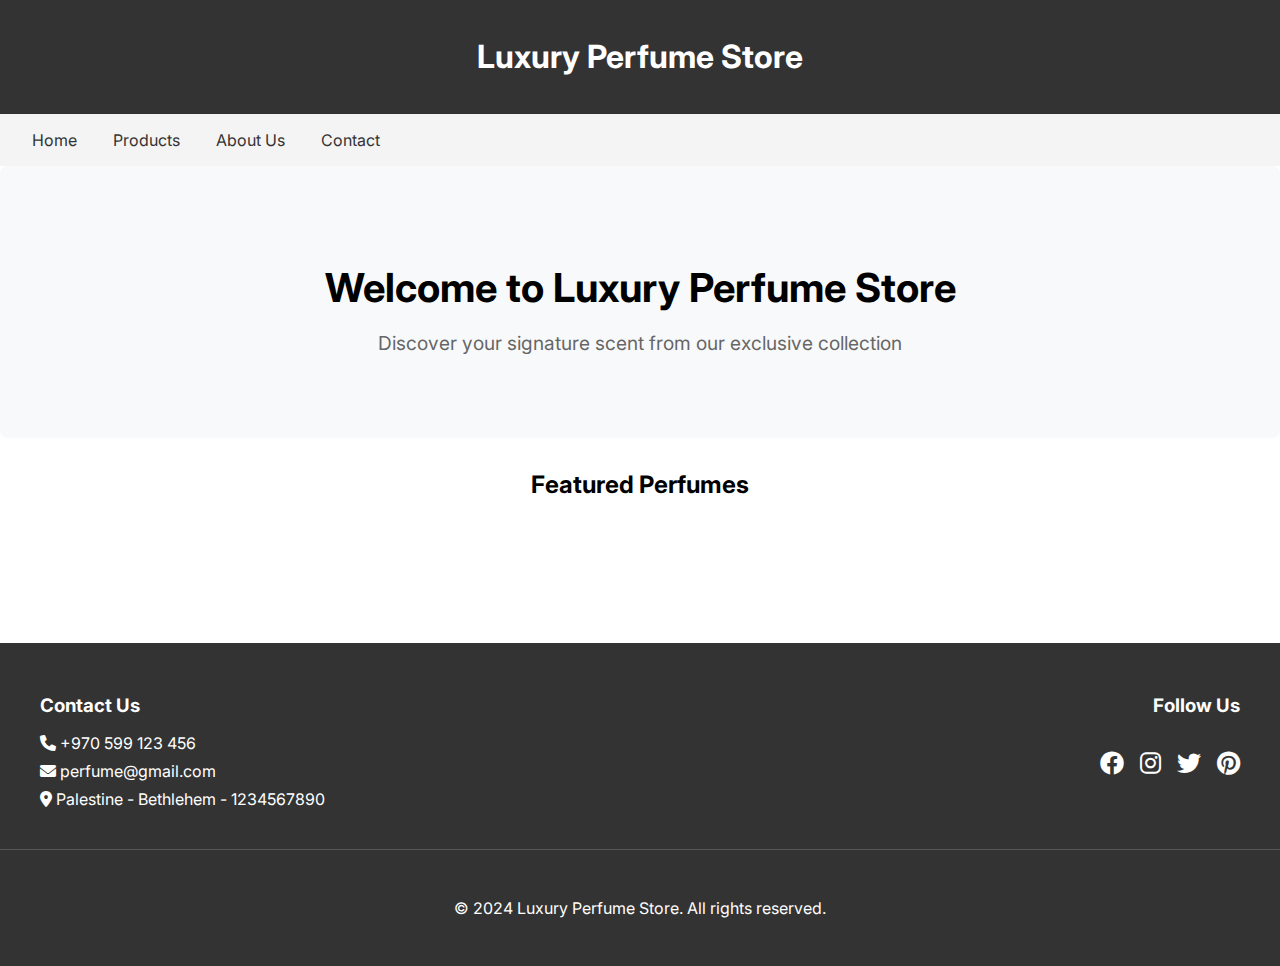
<file: index.html>
<!DOCTYPE html>
<html lang="en">
   <head>
      <meta charset="UTF-8" />
      <meta name="viewport" content="width=device-width, initial-scale=1.0" />
      <title>Luxury Perfume Store</title>
      <script
         src="https://code.jquery.com/jquery-3.7.1.min.js"
         integrity="sha256-/JqT3SQfawRcv/BIHPThkBvs0OEvtFFmqPF/lYI/Cxo="
         crossorigin="anonymous"
      ></script>
      <link
         rel="stylesheet"
         href="https://cdnjs.cloudflare.com/ajax/libs/font-awesome/6.0.0/css/all.min.css"
      />
      <link rel="stylesheet" href="css/styles.css" />
      <link rel="icon" type="image/png" href="images/favicon.svg" />
   </head>
   <body>
      <header>
         <h1>Luxury Perfume Store</h1>
      </header>

      <nav>
         <a href="index.html">Home</a>
         <a href="products.html">Products</a>
         <a href="about.html">About Us</a>
         <a href="contact.html">Contact</a>
      </nav>

      <main class="container">
         <section class="hero">
            <h2>Welcome to Luxury Perfume Store</h2>
            <p>Discover your signature scent from our exclusive collection</p>
         </section>

         <section class="featured-products">
            <h2>Featured Perfumes</h2>
            <div class="product-grid" id="featured-products">
               <!-- Featured products will be loaded here -->
            </div>
         </section>
      </main>

      <footer>
         <div class="footer-content">
            <div class="footer-section">
               <h3>Contact Us</h3>
               <p><i class="fas fa-phone"></i> +970 599 123 456</p>
               <p><i class="fas fa-envelope"></i> perfume@gmail.com</p>
               <p>
                  <i class="fas fa-map-marker-alt"></i> Palestine - Bethlehem -
                  1234567890
               </p>
            </div>
            <div class="footer-section socials">
               <h3>Follow Us</h3>
               <div class="social-links">
                  <a href="#"><i class="fab fa-facebook"></i></a>
                  <a href="#"><i class="fab fa-instagram"></i></a>
                  <a href="#"><i class="fab fa-twitter"></i></a>
                  <a href="#"><i class="fab fa-pinterest"></i></a>
               </div>
            </div>
         </div>
         <div class="footer-bottom">
            <p>&copy; 2024 Luxury Perfume Store. All rights reserved.</p>
         </div>
      </footer>

      <script src="js/index.js"></script>
   </body>
</html>
</file>
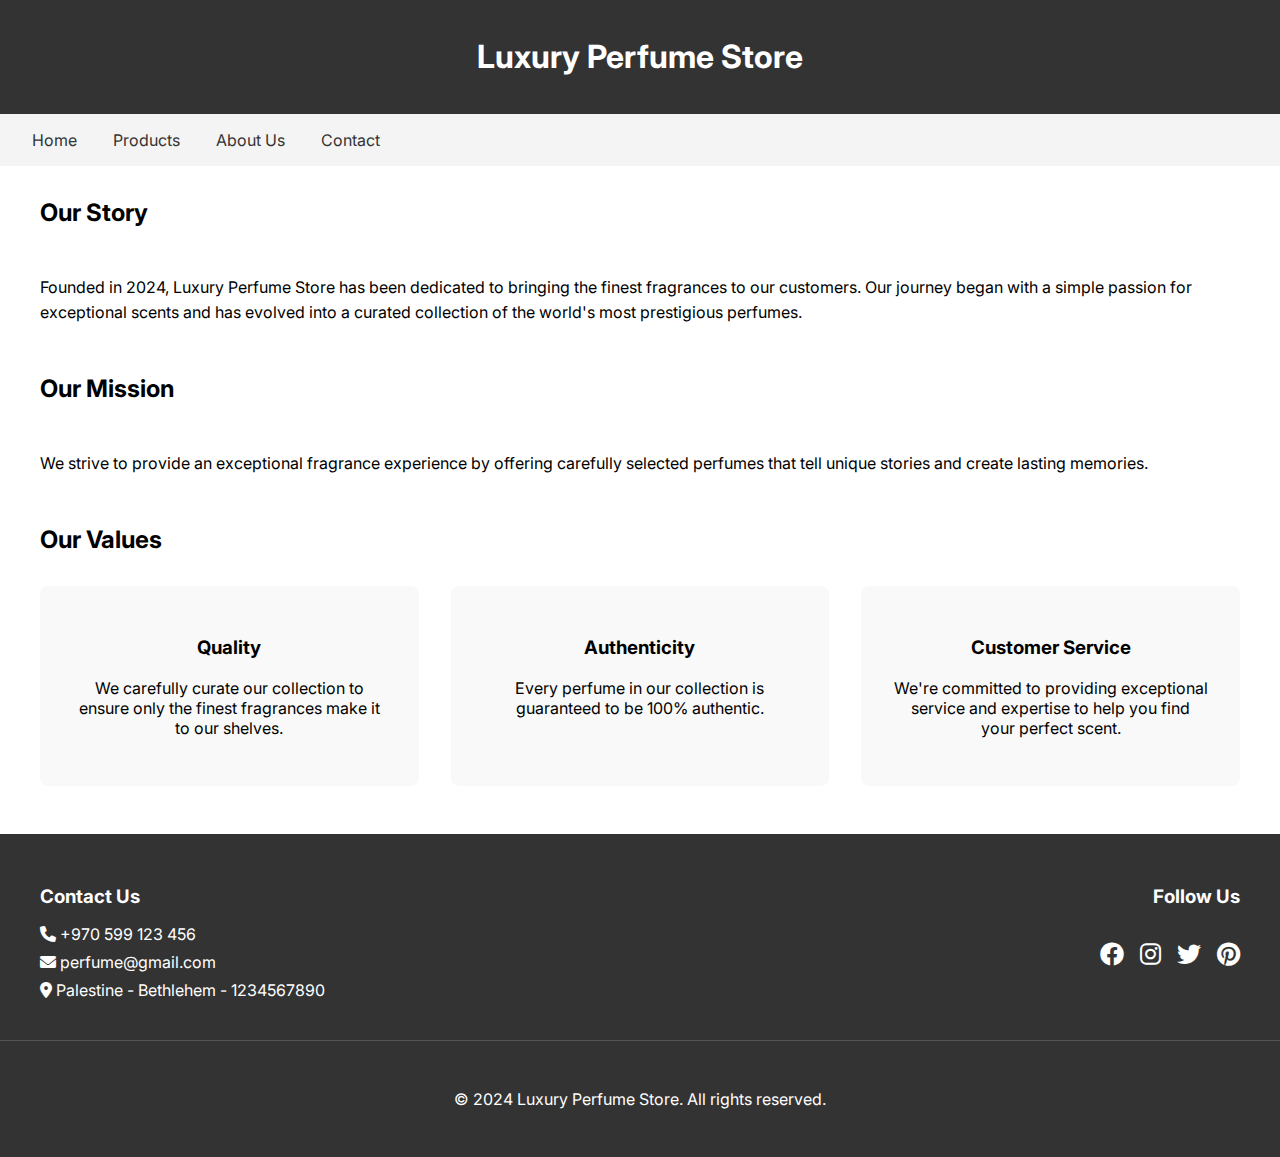
<file: about.html>
<!DOCTYPE html>
<html lang="en">
   <head>
      <meta charset="UTF-8" />
      <meta name="viewport" content="width=device-width, initial-scale=1.0" />
      <title>About Us - Luxury Perfume Store</title>
      <script
         src="https://code.jquery.com/jquery-3.7.1.min.js"
         integrity="sha256-/JqT3SQfawRcv/BIHPThkBvs0OEvtFFmqPF/lYI/Cxo="
         crossorigin="anonymous"
      ></script>
      <link
         rel="stylesheet"
         href="https://cdnjs.cloudflare.com/ajax/libs/font-awesome/6.0.0/css/all.min.css"
      />
      <link rel="stylesheet" href="css/styles.css" />
      <link rel="icon" type="image/png" href="images/favicon.svg" />
      <link rel="stylesheet" href="css/about.css" />
   </head>
   <body>
      <header>
         <h1>Luxury Perfume Store</h1>
      </header>

      <nav>
         <a href="index.html">Home</a>
         <a href="products.html">Products</a>
         <a href="about.html">About Us</a>
         <a href="contact.html">Contact</a>
      </nav>

      <main>
         <div class="about-section">
            <h2>Our Story</h2>
            <div class="story-section">
               <p>
                  Founded in 2024, Luxury Perfume Store has been dedicated to
                  bringing the finest fragrances to our customers. Our journey
                  began with a simple passion for exceptional scents and has
                  evolved into a curated collection of the world's most
                  prestigious perfumes.
               </p>
            </div>

            <h2>Our Mission</h2>
            <div class="story-section">
               <p>
                  We strive to provide an exceptional fragrance experience by
                  offering carefully selected perfumes that tell unique stories
                  and create lasting memories.
               </p>
            </div>

            <h2>Our Values</h2>
            <div class="mission-values">
               <div class="value-card">
                  <h3>Quality</h3>
                  <p>
                     We carefully curate our collection to ensure only the
                     finest fragrances make it to our shelves.
                  </p>
               </div>
               <div class="value-card">
                  <h3>Authenticity</h3>
                  <p>
                     Every perfume in our collection is guaranteed to be 100%
                     authentic.
                  </p>
               </div>
               <div class="value-card">
                  <h3>Customer Service</h3>
                  <p>
                     We're committed to providing exceptional service and
                     expertise to help you find your perfect scent.
                  </p>
               </div>
            </div>
         </div>
      </main>
      <footer>
         <div class="footer-content">
            <div class="footer-section">
               <h3>Contact Us</h3>
               <p><i class="fas fa-phone"></i> +970 599 123 456</p>
               <p><i class="fas fa-envelope"></i> perfume@gmail.com</p>
               <p>
                  <i class="fas fa-map-marker-alt"></i> Palestine - Bethlehem -
                  1234567890
               </p>
            </div>
            <div class="footer-section socials">
               <h3>Follow Us</h3>
               <div class="social-links">
                  <a href="#"><i class="fab fa-facebook"></i></a>
                  <a href="#"><i class="fab fa-instagram"></i></a>
                  <a href="#"><i class="fab fa-twitter"></i></a>
                  <a href="#"><i class="fab fa-pinterest"></i></a>
               </div>
            </div>
         </div>
         <div class="footer-bottom">
            <p>&copy; 2024 Luxury Perfume Store. All rights reserved.</p>
         </div>
      </footer>
   </body>
</html>
</file>
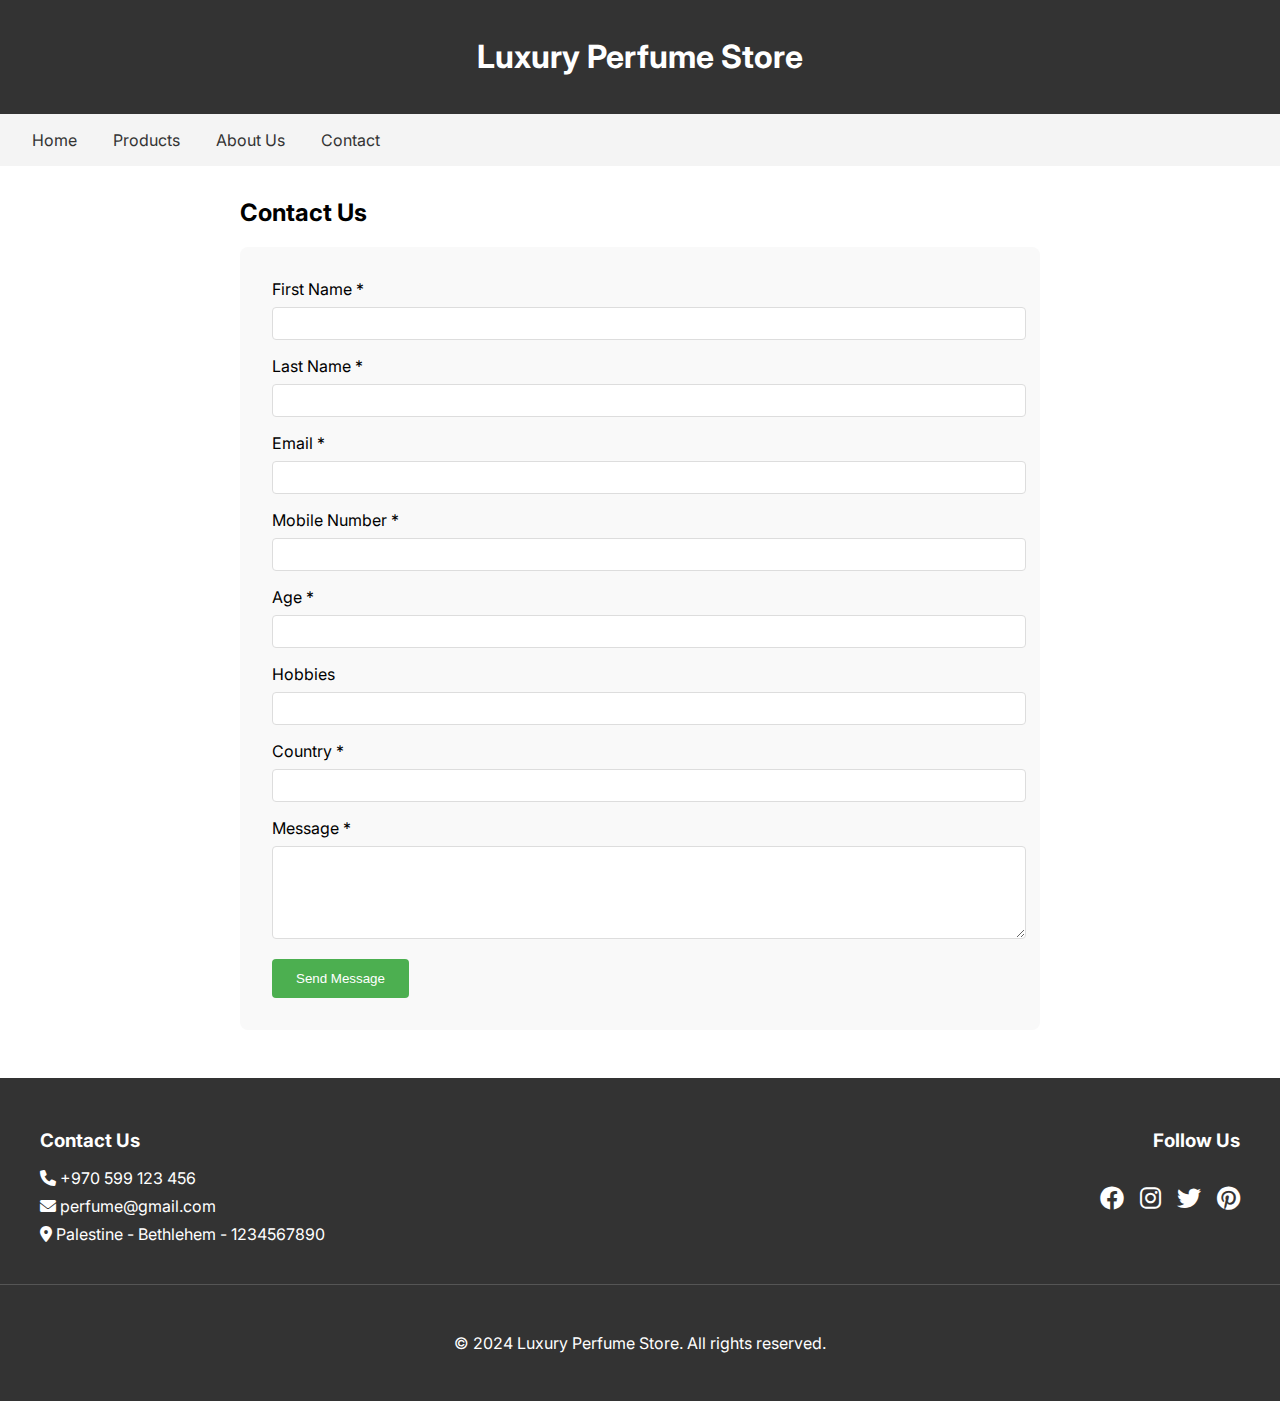
<file: contact.html>
<!DOCTYPE html>
<html lang="en">
   <head>
      <meta charset="UTF-8" />
      <meta name="viewport" content="width=device-width, initial-scale=1.0" />
      <title>Contact Us - Luxury Perfume Store</title>
      <script
         src="https://code.jquery.com/jquery-3.7.1.min.js"
         integrity="sha256-/JqT3SQfawRcv/BIHPThkBvs0OEvtFFmqPF/lYI/Cxo="
         crossorigin="anonymous"
      ></script>
      <link
         rel="stylesheet"
         href="https://cdnjs.cloudflare.com/ajax/libs/font-awesome/6.0.0/css/all.min.css"
      />
      <link rel="stylesheet" href="css/styles.css" />
      <link rel="stylesheet" href="css/contacts.css" />
      <link rel="icon" type="image/png" href="images/favicon.svg" />
   </head>
   <body>
      <header>
         <h1>Luxury Perfume Store</h1>
      </header>

      <nav>
         <a href="index.html">Home</a>
         <a href="products.html">Products</a>
         <a href="about.html">About Us</a>
         <a href="contact.html">Contact</a>
      </nav>

      <main>
         <div class="contact-section">
            <h2>Contact Us</h2>
            <form id="contactForm" class="contact-form">
               <div class="form-group">
                  <label for="firstName">First Name *</label>
                  <input type="text" id="firstName" name="firstName" required />
                  <div class="error" id="firstNameError">
                     Please enter your first name
                  </div>
               </div>

               <div class="form-group">
                  <label for="lastName">Last Name *</label>
                  <input type="text" id="lastName" name="lastName" required />
                  <div class="error" id="lastNameError">
                     Please enter your last name
                  </div>
               </div>

               <div class="form-group">
                  <label for="email">Email *</label>
                  <input type="email" id="email" name="email" required />
                  <div class="error" id="emailError">
                     Please enter a valid email address
                  </div>
               </div>

               <div class="form-group">
                  <label for="mobile">Mobile Number *</label>
                  <input type="tel" id="mobile" name="mobile" required />
                  <div class="error" id="mobileError">
                     Please enter a valid mobile number
                  </div>
               </div>

               <div class="form-group">
                  <label for="age">Age *</label>
                  <input type="number" id="age" name="age" min="18" required />
                  <div class="error" id="ageError">
                     You must be at least 18 years old
                  </div>
               </div>

               <div class="form-group">
                  <label for="hobbies">Hobbies</label>
                  <input type="text" id="hobbies" name="hobbies" />
               </div>

               <div class="form-group">
                  <label for="country">Country *</label>
                  <input type="text" id="country" name="country" required />
                  <div class="error" id="countryError">
                     Please enter your country
                  </div>
               </div>

               <div class="form-group">
                  <label for="message">Message *</label>
                  <textarea
                     id="message"
                     name="message"
                     rows="5"
                     required
                  ></textarea>
                  <div class="error" id="messageError">
                     Please enter your message
                  </div>
               </div>

               <button type="submit" class="submit-btn">Send Message</button>
            </form>
         </div>
      </main>
      <footer>
         <div class="footer-content">
            <div class="footer-section">
               <h3>Contact Us</h3>
               <p><i class="fas fa-phone"></i> +970 599 123 456</p>
               <p><i class="fas fa-envelope"></i> perfume@gmail.com</p>
               <p>
                  <i class="fas fa-map-marker-alt"></i> Palestine - Bethlehem -
                  1234567890
               </p>
            </div>
            <div class="footer-section socials">
               <h3>Follow Us</h3>
               <div class="social-links">
                  <a href="#"><i class="fab fa-facebook"></i></a>
                  <a href="#"><i class="fab fa-instagram"></i></a>
                  <a href="#"><i class="fab fa-twitter"></i></a>
                  <a href="#"><i class="fab fa-pinterest"></i></a>
               </div>
            </div>
         </div>
         <div class="footer-bottom">
            <p>&copy; 2024 Luxury Perfume Store. All rights reserved.</p>
         </div>
      </footer>

      <script src="js/contact.js"></script>
   </body>
</html>
</file>
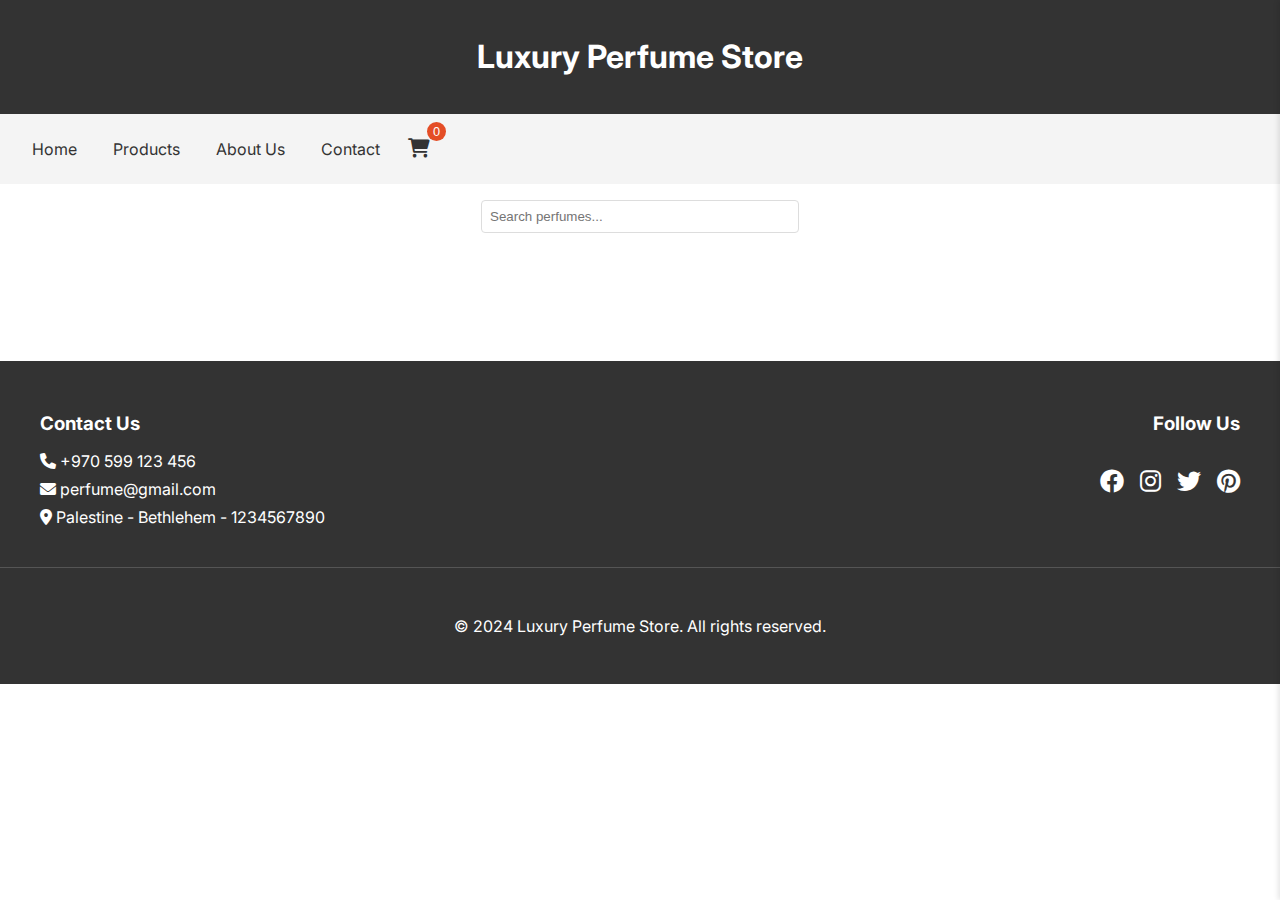
<file: products.html>
<!DOCTYPE html>
<html lang="en">
   <head>
      <meta charset="UTF-8" />
      <meta name="viewport" content="width=device-width, initial-scale=1.0" />
      <title>Luxury Perfume Store</title>
      <script
         src="https://code.jquery.com/jquery-3.7.1.min.js"
         integrity="sha256-/JqT3SQfawRcv/BIHPThkBvs0OEvtFFmqPF/lYI/Cxo="
         crossorigin="anonymous"
      ></script>
      <link
         rel="stylesheet"
         href="https://cdnjs.cloudflare.com/ajax/libs/font-awesome/6.0.0/css/all.min.css"
      />
      <link
         rel="stylesheet"
         href="https://cdnjs.cloudflare.com/ajax/libs/font-awesome/6.0.0/css/all.min.css"
      />
      <link rel="stylesheet" href="css/styles.css" />
      <link rel="icon" type="image/png" href="images/favicon.svg" />
   </head>
   <body>
      <header>
         <h1>Luxury Perfume Store</h1>
      </header>

      <nav>
         <a href="index.html">Home</a>
         <a href="products.html">Products</a>
         <a href="about.html">About Us</a>
         <a href="contact.html">Contact</a>
         <button id="cart-toggle" class="cart-toggle">
            <i class="fas fa-shopping-cart"></i>
            <span id="cart-count">0</span>
         </button>
      </nav>

      <main>
         <div class="search-container">
            <input
               type="text"
               id="search-input"
               placeholder="Search perfumes..."
            />
         </div>

         <div class="product-grid"></div>
      </main>

      <!-- Shopping Cart Sidebar -->
      <div class="cart-sidebar">
         <div class="cart-header">
            <h3>Shopping Cart</h3>
            <button id="close-cart" class="close-cart">&times;</button>
         </div>
         <div id="cart-items" class="cart-items">
            <!-- Cart items will be added here -->
         </div>
         <div class="cart-footer">
            <div class="cart-total">
               Total: $<span id="cart-total">0.00</span>
            </div>
            <button id="checkout" class="checkout-btn">Checkout</button>
         </div>
      </div>

      <div class="cart-overlay"></div>
      <footer>
         <div class="footer-content">
            <div class="footer-section">
               <h3>Contact Us</h3>
               <p><i class="fas fa-phone"></i> +970 599 123 456</p>
               <p><i class="fas fa-envelope"></i> perfume@gmail.com</p>
               <p>
                  <i class="fas fa-map-marker-alt"></i> Palestine - Bethlehem -
                  1234567890
               </p>
            </div>
            <div class="footer-section socials">
               <h3>Follow Us</h3>
               <div class="social-links">
                  <a href="#"><i class="fab fa-facebook"></i></a>
                  <a href="#"><i class="fab fa-instagram"></i></a>
                  <a href="#"><i class="fab fa-twitter"></i></a>
                  <a href="#"><i class="fab fa-pinterest"></i></a>
               </div>
            </div>
         </div>
         <div class="footer-bottom">
            <p>&copy; 2024 Luxury Perfume Store. All rights reserved.</p>
         </div>
      </footer>

      <script src="js/products.js"></script>
   </body>
</html>
</file>
<file: css/styles.css>
@import url('https://fonts.googleapis.com/css2?family=Inter:ital,opsz,wght@0,14..32,100..900;1,14..32,100..900&display=swap');


/* Basic styling */
body {
   font-family: "Inter", serif;
   margin: 0;
   padding: 0;
}

/* Header styling */
header {
   background-color: #333;
   color: white;
   padding: 1rem;
   text-align: center;
}

nav {
   background-color: #f4f4f4;
   padding: 1rem;
}

nav a {
   margin: 0 1rem;
   text-decoration: none;
   color: #333;
}

/* Product grid styling */
.product-grid {
   display: grid;
   grid-template-columns: repeat(auto-fit, minmax(250px, 1fr));
   gap: 2rem;
   padding: 2rem;
   max-width: 1200px;
   margin: 0 auto;
}

.product-card {
   border: 1px solid #ddd;
   border-radius: 8px;
   padding: 1rem;
   text-align: center;
}

.product-card img {
   max-width: 100%;
   height: 200px;
   object-fit: cover;
   border-radius: 4px;
}

.price {
   color: #e44d26;
   font-weight: bold;
   font-size: 1.2rem;
}

.add-to-cart {
   background-color: #4caf50;
   color: white;
   border: none;
   padding: 0.5rem 1rem;
   border-radius: 4px;
   cursor: pointer;
}

/* Search bar styling */
.search-container {
   text-align: center;
   padding: 1rem;
}

#search-input {
   padding: 0.5rem;
   width: 300px;
   border-radius: 4px;
   border: 1px solid #ddd;
}

/* Hero section */
.hero {
   text-align: center;
   padding: 4rem 2rem;
   background-color: #f8f9fa;
   margin-bottom: 2rem;
   border-radius: 8px;
}

.hero h2 {
   font-size: 2.5rem;
   margin-bottom: 1rem;
}

.hero p {
   font-size: 1.2rem;
   color: #666;
}

/* Featured products section */
.featured-products {
   margin: 2rem 0;
}

.featured-products h2 {
   text-align: center;
   margin-bottom: 2rem;
}

/* Footer styles */
footer {
   background-color: #333;
   color: white;
   padding: 2rem 0;
   margin-top: 3rem;
}

.footer-content {
   max-width: 1200px;
   margin: 0 auto;
   padding: 0 2rem;
   display: grid;
   grid-template-columns: repeat(auto-fit, minmax(250px, 1fr));
   gap: 2rem;
}

.footer-section h3 {
   margin-bottom: 1rem;
}

.footer-section p {
   margin: 0.5rem 0;
}

.social-links {
   display: flex;
   gap: 1rem;
   margin-top: 1rem;
}

.social-links a {
   color: white;
   font-size: 1.5rem;
   transition: color 0.3s ease;
}

.social-links a:hover {
   color: #4caf50;
}

.footer-bottom {
   text-align: center;
   margin-top: 2rem;
   padding-top: 2rem;
   border-top: 1px solid #555;
}

/* Responsive adjustments */
@media (max-width: 768px) {
   .hero {
      padding: 2rem 1rem;
   }

   .hero h2 {
      font-size: 2rem;
   }

   .footer-content {
      grid-template-columns: 1fr;
      text-align: center;
   }

   .social-links {
      justify-content: center;
   }
}

/* Cart Toggle Button */
.cart-toggle {
   background: none;
   border: none;
   color: #333;
   font-size: 1.2rem;
   cursor: pointer;
   position: relative;
   padding: 0.5rem;
}

#cart-count {
   position: absolute;
   top: -8px;
   right: -8px;
   background-color: #e44d26;
   color: white;
   border-radius: 50%;
   padding: 2px 6px;
   font-size: 0.8rem;
}

/* Cart Sidebar */
.cart-sidebar {
   position: fixed;
   top: 0;
   right: -400px;
   width: 400px;
   height: 100vh;
   background-color: white;
   box-shadow: -2px 0 5px rgba(0, 0, 0, 0.1);
   transition: right 0.3s ease;
   z-index: 1000;
}

.cart-sidebar.active {
   right: 0;
}

.cart-overlay {
   position: fixed;
   top: 0;
   left: 0;
   width: 100%;
   height: 100%;
   background-color: rgba(0, 0, 0, 0.5);
   display: none;
   z-index: 999;
}

.cart-overlay.active {
   display: block;
}

.cart-header {
   padding: 1rem;
   border-bottom: 1px solid #ddd;
   display: flex;
   justify-content: space-between;
   align-items: center;
}

.close-cart {
   background: none;
   border: none;
   font-size: 1.5rem;
   cursor: pointer;
}

.cart-items {
   padding: 1rem;
   overflow-y: auto;
   max-height: calc(100vh - 150px);
}

.cart-item {
   display: flex;
   align-items: center;
   padding: 0.5rem;
   border-bottom: 1px solid #eee;
   margin-bottom: 0.5rem;
}

.cart-item img {
   width: 60px;
   height: 60px;
   object-fit: cover;
   margin-right: 1rem;
}

.cart-item-details {
   flex-grow: 1;
}

.cart-item-price {
   color: #e44d26;
   font-weight: bold;
}

.remove-from-cart {
   background: none;
   border: none;
   color: #e44d26;
   cursor: pointer;
}

.cart-footer {
   padding: 1rem;
   border-top: 1px solid #ddd;
   position: absolute;
   bottom: 0;
   width: 100%;
   background-color: white;
}

.cart-total {
   font-size: 1.2rem;
   font-weight: bold;
   margin-bottom: 1rem;
}

.checkout-btn {
   width: 100%;
   padding: 0.75rem;
   background-color: #4caf50;
   color: white;
   border: none;
   border-radius: 4px;
   cursor: pointer;
}

.checkout-btn:hover {
   background-color: #45a049;
}

.socials {
   display: flex;
   flex-direction: column;
   align-items: end;
}

@media (max-width: 768px) {
   .socials {
      align-items: center;
   }
   .cart-sidebar {
      width: 100%;
      right: -100%;
   }
}
</file>
<file: css/about.css>
.about-section {
    max-width: 1200px;
    margin: 2rem auto;
    padding: 0 2rem;
}

.mission-values {
    display: grid;
    grid-template-columns: repeat(auto-fit, minmax(300px, 1fr));
    gap: 2rem;
    margin-top: 2rem;
}

.value-card {
    background: #f9f9f9;
    padding: 2rem;
    border-radius: 8px;
    text-align: center;
}

.story-section {
    margin: 3rem 0;
    line-height: 1.6;
}
</file>
<file: css/contacts.css>
.contact-section {
    max-width: 800px;
    margin: 2rem auto;
    padding: 0 2rem;
}

.contact-form {
    background: #f9f9f9;
    padding: 2rem;
    border-radius: 8px;
}

.form-group {
    margin-bottom: 1rem;
}

.form-group label {
    display: block;
    margin-bottom: 0.5rem;
}

.form-group input,
.form-group textarea {
    width: 100%;
    padding: 0.5rem;
    border: 1px solid #ddd;
    border-radius: 4px;
}

.error {
    color: red;
    font-size: 0.875rem;
    margin-top: 0.25rem;
    display: none;
}

.submit-btn {
    background-color: #4CAF50;
    color: white;
    padding: 0.75rem 1.5rem;
    border: none;
    border-radius: 4px;
    cursor: pointer;
}

.submit-btn:hover {
    background-color: #45a049;
}
</file>
